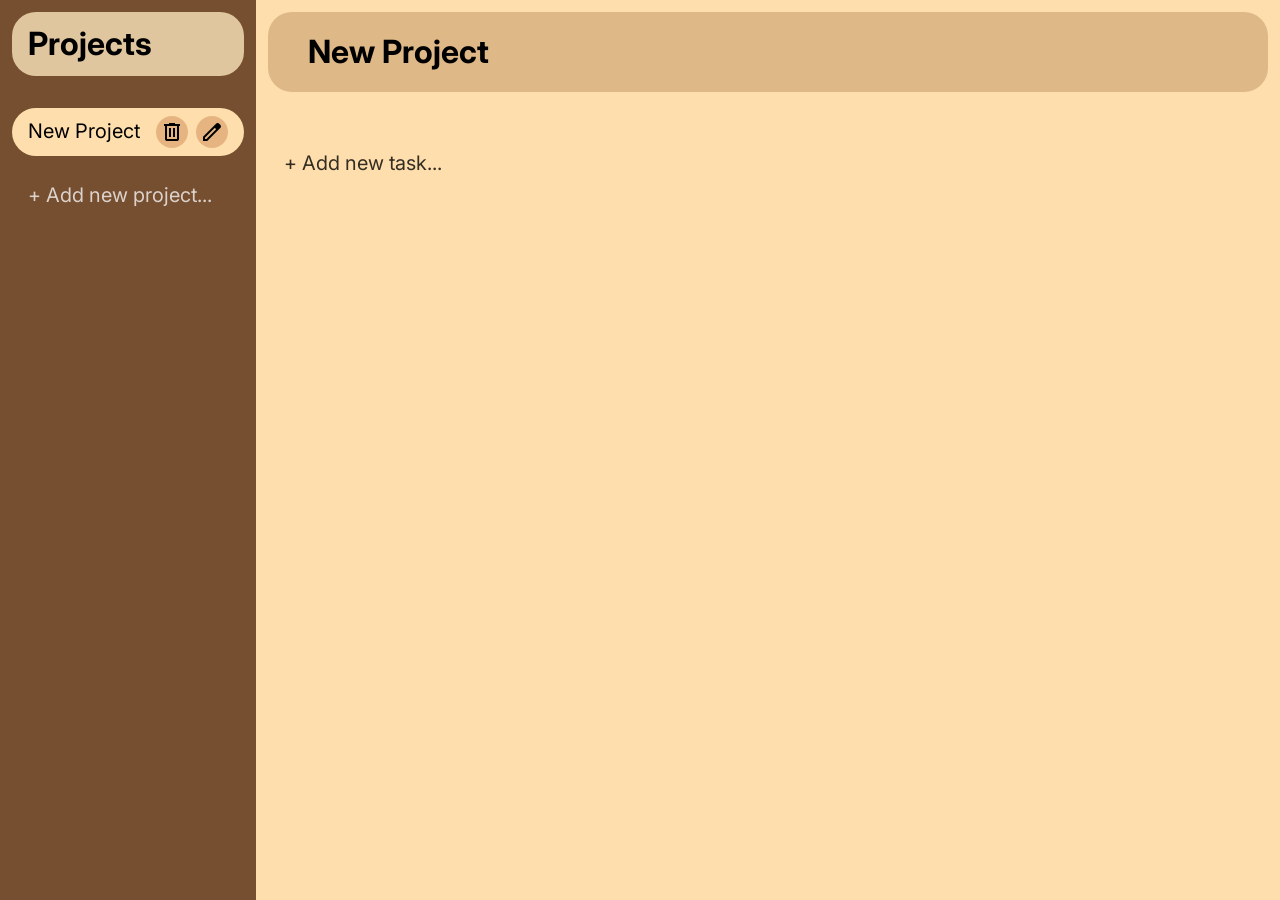
<file: index.html>
<!doctype html><html lang="en"><head><meta charset="UTF-8"><meta name="viewport" content="width=device-width,initial-scale=1"><title>Document</title><link rel="preconnect" href="https://fonts.googleapis.com"><link rel="preconnect" href="https://fonts.gstatic.com" crossorigin><link rel="stylesheet" href="https://fonts.googleapis.com/css2?family=Material+Symbols+Outlined:opsz,wght,FILL,GRAD@20..48,100..700,0..1,-50..200&icon_names=check,close,delete,edit,keyboard_arrow_down"/><link href="https://fonts.googleapis.com/css2?family=Inter:ital,opsz,wght@0,14..32,100..900;1,14..32,100..900&display=swap" rel="stylesheet"><script defer="defer" src="main.js"></script></head><body><div class="projects-section" id="projects-section"><h1 class="project-list-title" id="project-list-title">Projects</h1><div class="flexible project-list" id="project-list"></div><div id="add-new-project" class="add-project">+ Add new project...</div></div><div class="project" id="project"><h1 class="current-project-title" id="current-project-title">Project name...</h1><div class="flexible current-project" id="current-project"></div><div id="add-new-task" class="add-task">+ Add new task...</div></div><dialog id="project-form-dialog" class="form-dialog"><form action="" method="dialog" class="input-form"><input type="hidden" name="item-type" value="project"> <input type="hidden" name="project-id" value=""><div class="header"><h2 class="title">Add project</h2><button type="button" value="cancel" formnovalidate class="cancel-button button"><span class="material-symbols-outlined">close</span></button></div><div class="input-unit"><label for="project-title">Project Title*</label><input required name="project-title" id="project-title"></div><button type="submit" value="submit">Add Project</button></form></dialog><dialog id="task-form-dialog" class="form-dialog"><form action="" method="dialog" class="input-form"><input type="hidden" name="item-type" value="task"> <input type="hidden" name="task-id" value=""><div class="header"><h2 class="title">Add task</h2><button type="button" value="cancel" formnovalidate class="cancel-button button"><span class="material-symbols-outlined">close</span></button></div><div class="input-unit"><label for="task-title">Task Title*</label><input required name="task-title" id="task-title"></div><div class="input-unit"><label for="task-due-date">Due Date</label><input type="date" name="task-due-date" id="task-due-date"></div><div class="input-unit"><label for="task-priority">Priority</label> <select name="task-priority" id="task-priority" class="task-priority-selection"><option value="high">High</option><option value="medium">Medium</option><option selected="selected" value="low">Low</option></select></div><div class="input-unit"><label for="task-description">Description</label><textarea name="task-description" id="task-description"></textarea></div><button type="submit" value="submit">Add Task</button></form></dialog><dialog id="checklist-item-form-dialog" class="form-dialog"><form action="" method="dialog" class="input-form"><input type="hidden" name="item-type" value="checklist-item"> <input type="hidden" name="task-id" value=""> <input type="hidden" name="checklist-item-id" value=""><div class="header"><h2 class="title">Add checklist item</h2><button type="button" value="cancel" formnovalidate class="cancel-button button"><span class="material-symbols-outlined">close</span></button></div><div class="input-unit"><label for="checklist-item-title">Item title*</label><input required name="checklist-item-title" id="checklist-item-title"></div><div class="input-unit"><label for="checklist-item-description">Description</label><textarea name="checklist-item-description" id="checklist-item-description"></textarea></div><button type="submit" value="submit">Add Checklist Item</button></form></dialog></body></html>
</file>
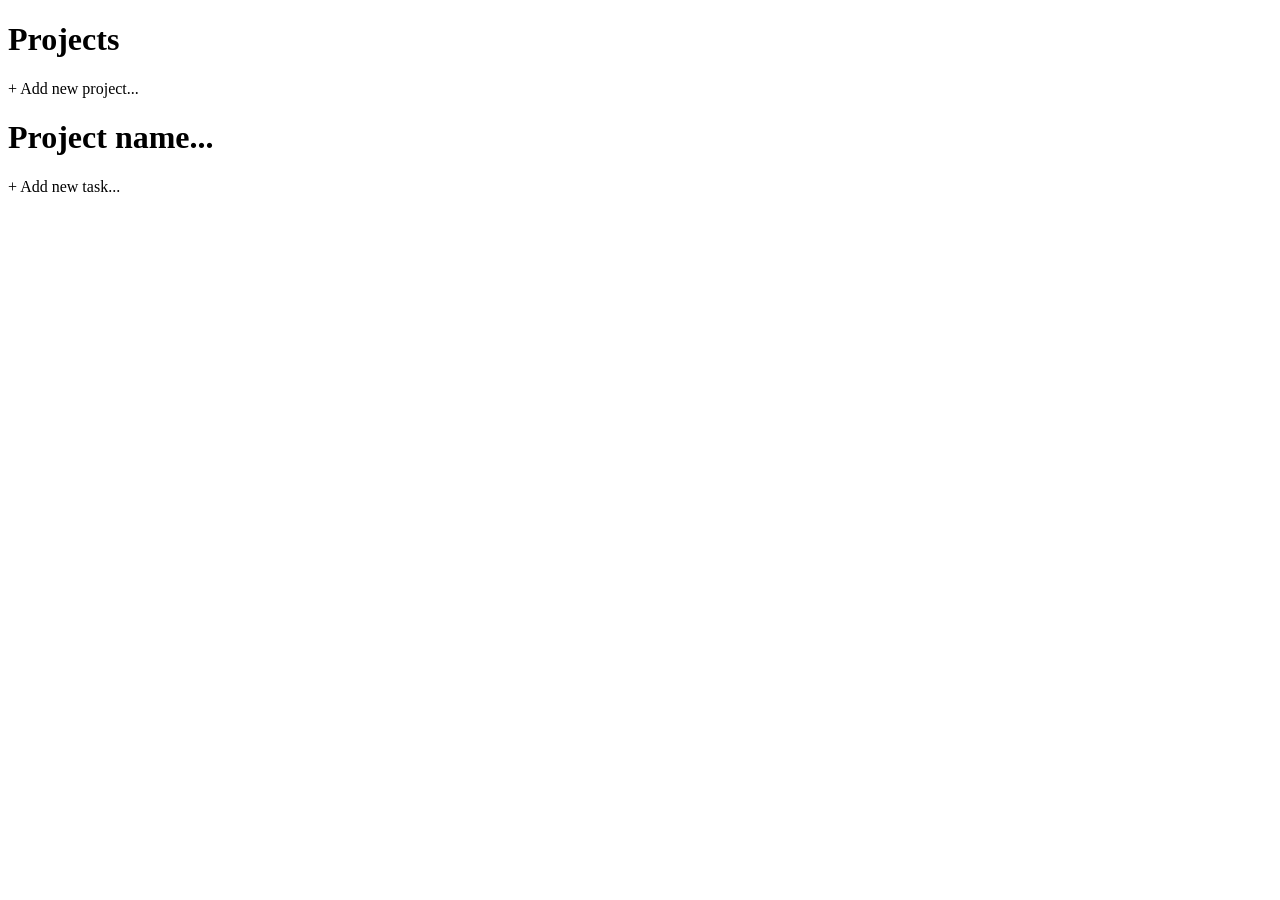
<file: src/template.html>
<!DOCTYPE html>
<html lang="en">
<head>
	<meta charset="UTF-8">
	<meta name="viewport" content="width=device-width, initial-scale=1.0">
	<title>Document</title>
	<link rel="preconnect" href="https://fonts.googleapis.com">
	<link rel="preconnect" href="https://fonts.gstatic.com" crossorigin>
	<link rel="stylesheet" href="https://fonts.googleapis.com/css2?family=Material+Symbols+Outlined:opsz,wght,FILL,GRAD@20..48,100..700,0..1,-50..200&icon_names=check,close,delete,edit,keyboard_arrow_down" />
	<link href="https://fonts.googleapis.com/css2?family=Inter:ital,opsz,wght@0,14..32,100..900;1,14..32,100..900&display=swap" rel="stylesheet">
</head>
<body>
	<div class="projects-section" id="projects-section">
		<h1 class="project-list-title" id="project-list-title">Projects</h1>
		<div class="flexible project-list" id="project-list"></div>
		<div id="add-new-project" class="add-project">
			+ Add new project...
		</div>
	</div>
	<div class="project" id="project">
		<h1 class="current-project-title" id="current-project-title">Project name...</h1>
		<div class="flexible current-project" id="current-project"></div>
		<div id="add-new-task" class="add-task">
			+ Add new task...
		</div>
	</div>

	<dialog id="project-form-dialog" class="form-dialog">
		<form action="" method="dialog" class="input-form">
			<input type="hidden" name="item-type" value="project">
			<input type="hidden" name="project-id" value="">
			<div class="header">
				<h2 class="title">Add project</h2>
				<button type="button" value="cancel" formnovalidate class="cancel-button button">
					<span class="material-symbols-outlined"> close </span>
				</button>
			</div>
			<div class="input-unit"><label for="project-title">Project Title*</label><input required type="text" name="project-title" id="project-title"></div>
			<button type="submit" value="submit">Add Project</button>
		</form>
	</dialog>
	<dialog id="task-form-dialog" class="form-dialog">
		<form action="" method="dialog" class="input-form">
			<input type="hidden" name="item-type" value="task">
			<input type="hidden" name="task-id" value="">
			<div class="header">
				<h2 class="title">Add task</h2>
				<button type="button" value="cancel" formnovalidate class="cancel-button button">
					<span class="material-symbols-outlined"> close </span>
				</button>
			</div>
			<div class="input-unit"><label for="task-title">Task Title*</label><input required type="text" name="task-title" id="task-title"></div>
			<div class="input-unit"><label for="task-due-date">Due Date</label><input type="date" name="task-due-date" id="task-due-date"></div>
			<div class="input-unit"><label for="task-priority">Priority</label>
				<select name="task-priority" id="task-priority" class="task-priority-selection">
					<option value="high">High</option>
					<option value="medium">Medium</option>
					<option selected value="low">Low</option>
				</select>
			</div>
			<div class="input-unit"><label for="task-description">Description</label><textarea name="task-description" id="task-description"></textarea></div>
			<button type="submit" value="submit">Add Task</button>
		</form>
	</dialog>
	<dialog id="checklist-item-form-dialog" class="form-dialog">
		<form action="" method="dialog" class="input-form">
			<input type="hidden" name="item-type" value="checklist-item">
			<input type="hidden" name="task-id" value="">
			<input type="hidden" name="checklist-item-id" value="">
			<div class="header">
				<h2 class="title">Add checklist item</h2>
				<button type="button" value="cancel" formnovalidate class="cancel-button button">
					<span class="material-symbols-outlined"> close </span>
				</button>
			</div>
			<div class="input-unit"><label for="checklist-item-title">Item title*</label><input required type="text" name="checklist-item-title" id="checklist-item-title"></div>
			<div class="input-unit"><label for="checklist-item-description">Description</label><textarea name="checklist-item-description" id="checklist-item-description"></textarea></div>
			<button type="submit" value="submit">Add Checklist Item</button>
		</form>
	</dialog>
</body>
</html>
</file>
